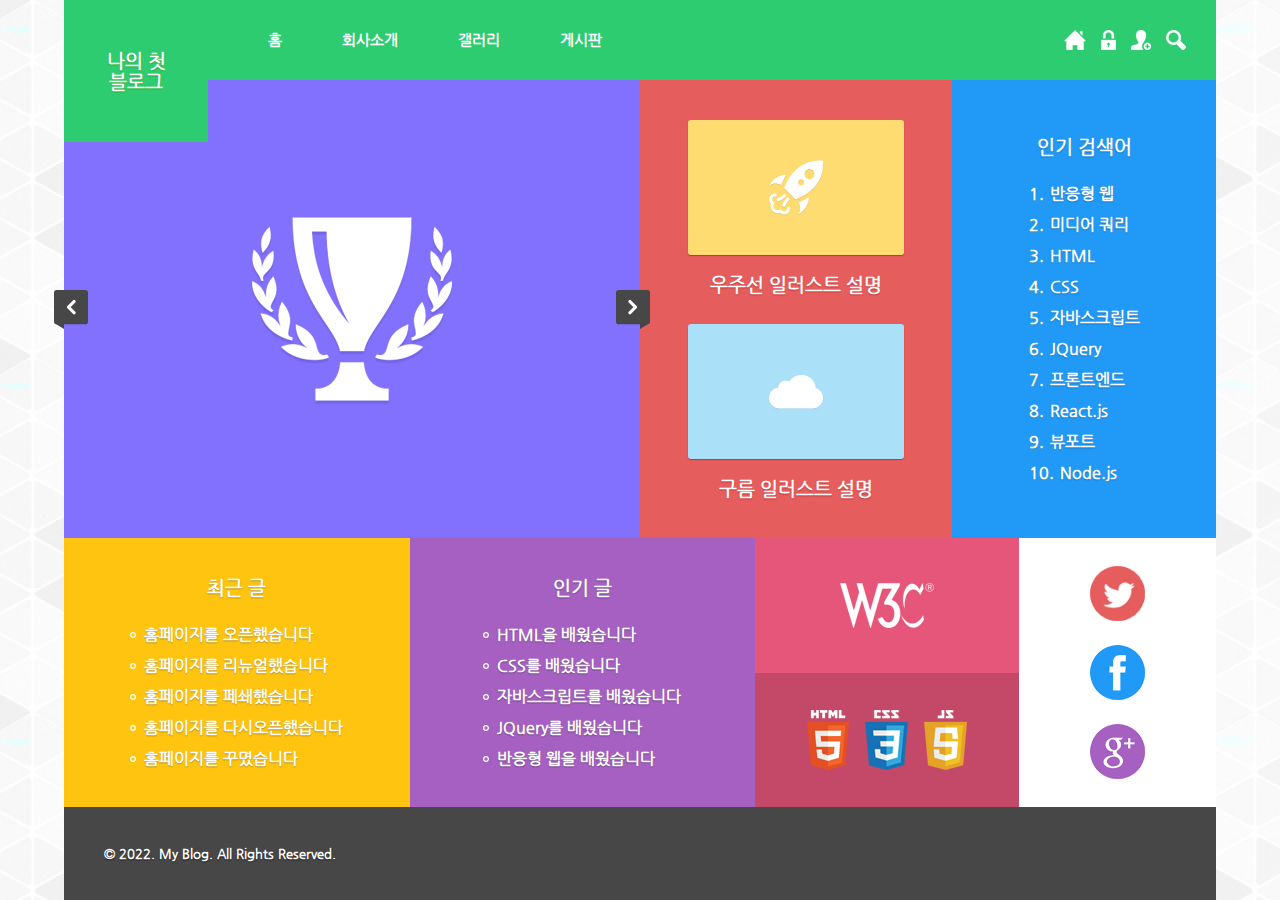
<file: index.html>
<!DOCTYPE html>
<html lang="ko">
<head>
    <meta charset="UTF-8">
    <meta http-equiv="X-UA-Compatible" content="IE=edge">
    <meta name="viewport" content="width=device-width, initial-scale=1.0, minimum-scale=1.0, maximum-scale=1.0, user-scalable=no">

    <!-- 추가적용한 것 : 최소스케일 minimum-scale=1.0, 최대스케일 maximum-scale=1.0, 사용자가 내 화면 스케일을 마음대로 확대축소 못하게 user-scalable=no -->
    <title>My Blog</title>
    <link href="css/reset.css" rel="stylesheet" type="text/css">
    <link href="css/default.css" rel="stylesheet" type="text/css">
    <link href="css/headerfooter.css" rel="stylesheet" type="text/css">
    <link href="images/favicon/favicon.ico" rel="shortcut icon">
    <link href="images/favicon/touch.png" rel="apple-touch-icon-precomposed">
    <script src="https://code.jquery.com/jquery-3.4.0.min.js"></script>
    <script src="js/flat.min.js"></script>  <!-- 이것은 무조건 아래에!!! -->
    <style>

    </style>
</head>
<body>
    <div id="wrap">
        <section class="info_section">
            <ul class="info_list">
                <li>
                    <a href="index.html">
                        <img src="images/s_images/info_icon_01.png" alt="집 이미지">
                    </a>  <!-- 홈으로 가기-->
                </li>
                <li>
                    <a href="#">
                        <img src="images/s_images/info_icon_02.png" alt="자물쇠 이미지">
                    </a>  <!-- 로그인-->
                </li>
                <li>
                    <a href="#">
                        <img src="images/s_images/info_icon_03.png" alt="사람 이미지">
                    </a>  <!-- 회원가입-->
                </li>
                <li>
                    <a href="#">
                        <img src="images/s_images/info_icon_04.png" alt="돋보기 이미지">
                    </a>  <!-- 검색-->
                </li>
            </ul>            
        </section>
        <header class="header">
            <h1 class="logo">
                <a href="index.html">나의 첫<br/>블로그</a>
            </h1>
            <nav class="nav">
                <ul class="gnb">
                    <li>
                        <a href="index.html">홈</a>
                        <span class="sub_menu_toggle_btn">하위 메뉴 토글 버튼</span>
                    </li>
                    <li>
                        <a href="introduce.html">회사소개</a>
                        <span class="sub_menu_toggle_btn">하위 메뉴 토글 버튼</span>
                    </li>
                    <li>
                        <a href="gallery.html">갤러리</a>
                        <span class="sub_menu_toggle_btn">하위 메뉴 토글 버튼</span>
                    </li>
                    <li>
                        <a href="board.html">게시판</a>
                        <span class="sub_menu_toggle_btn">하위 메뉴 토글 버튼</span>
                    </li>
                </ul>
            </nav>
            <span class="menu_toggle_btn">전체 메뉴 토글 버튼</span>
        </header>
        <section class="slider_section">
            <span class="prev_btn">이전 버튼</span><!--여기서 띄어쓰기나 엔터키 금지--><span class="next_btn">다음 버튼</span>   <!--이미지는 css에서 백그라운드로 넣을 예정-->
        </section>
        <section class="latest_post_section">
            <h1 class="title">최근 글</h1>
            <ul class="latest_post_list">
                <li><a href="#">홈페이지를 오픈했습니다</a></li>
                <li><a href="#">홈페이지를 리뉴얼했습니다</a></li>
                <li><a href="#">홈페이지를 페쇄했습니다</a></li>
                <li><a href="#">홈페이지를 다시오픈했습니다</a></li>
                <li><a href="#">홈페이지를 꾸몄습니다</a></li>
            </ul>
        </section>
        <section class="popular_post_section">
            <h1 class="title">인기 글</h1>
            <ul class="popular_post_list">
                <li><a href="#">HTML을 배웠습니다</a></li>
                <li><a href="#">CSS를 배웠습니다</a></li>
                <li><a href="#">자바스크립트를 배웠습니다</a></li>
                <li><a href="#">JQuery를 배웠습니다</a></li>
                <li><a href="#">반응형 웹을 배웠습니다</a></li>
            </ul>
        </section>
        <section class="gallery_section">
            <ul class="gallery_list">
                <li>
                    <a href="#">
                        <figure>
                            <img src="images/p_images/gallery_01.jpg" alt="우주선 이미지">
                            <figcaption>우주선 일러스트 설명</figcaption>
                        </figure>
                    </a>
                </li>
                <li>
                    <a href="#">
                        <figure>
                            <img src="images/p_images/gallery_02.jpg" alt="구름 이미지">
                            <figcaption>구름 일러스트 설명</figcaption>
                        </figure>
                    </a>
                </li>
            </ul>
        </section>
        <section class="rankup_section">
            <h2 class="title">인기 검색어</h2>
            <ul class="rankup_list">
                <li><a href="#">반응형 웹</a></li>
                <li><a href="#">미디어 쿼리</a></li>
                <li><a href="#">HTML</a></li>
                <li><a href="#">CSS</a></li>
                <li><a href="#">자바스크립트</a></li>
                <li><a href="#">JQuery</a></li>
                <li><a href="#">프론트엔드</a></li>
                <li><a href="#">React.js</a></li>
                <li><a href="#">뷰포트</a></li>
                <li><a href="#">Node.js</a></li>
            </ul>
        </section>
        <section class="banner_section">
            <div class="banner_box_01">
                <a href="#">
                    <img src="images/s_images/banner_logo_00.png" alt="W3C(HTML,CSS 표준을 만든 재단) 이미지">
                </a>
            </div>
            <div class="banner_box_02">
                <ul class="banner_list">
                    <li>
                        <a href="#"><img src="images/s_images/banner_logo_01.png" alt="주황이미지"></a>
                    </li>
                    <li>
                        <a href="#"><img src="images/s_images/banner_logo_02.png" alt="파랑이미지"></a>
                    </li>
                    <li>
                        <a href="#"><img src="images/s_images/banner_logo_03.png" alt="노랑 이미지"></a>
                    </li>
                </ul>
            </div>
        </section>
        <section class="social_section">
            <ul class="social_list">
                <li>
                    <a href="#"><img src="images//s_images/social_icon_01.png" alt="빨강 트위터 로고 이미지"></a>
                </li>
                <li>
                    <a href="#"><img src="images//s_images/social_icon_02.png" alt="페이스북 로고 이미지"></a>
                </li>
                <li>
                    <a href="#"><img src="images//s_images/social_icon_03.png" alt="보라 구글 이미지"></a>
                </li>
            </ul>
        </section>
        <section class="footer">
            <p>&copy; 2022. My Blog. All Rights Reserved.</p>
        </section>
    </div>
</body>
</html>
</file>
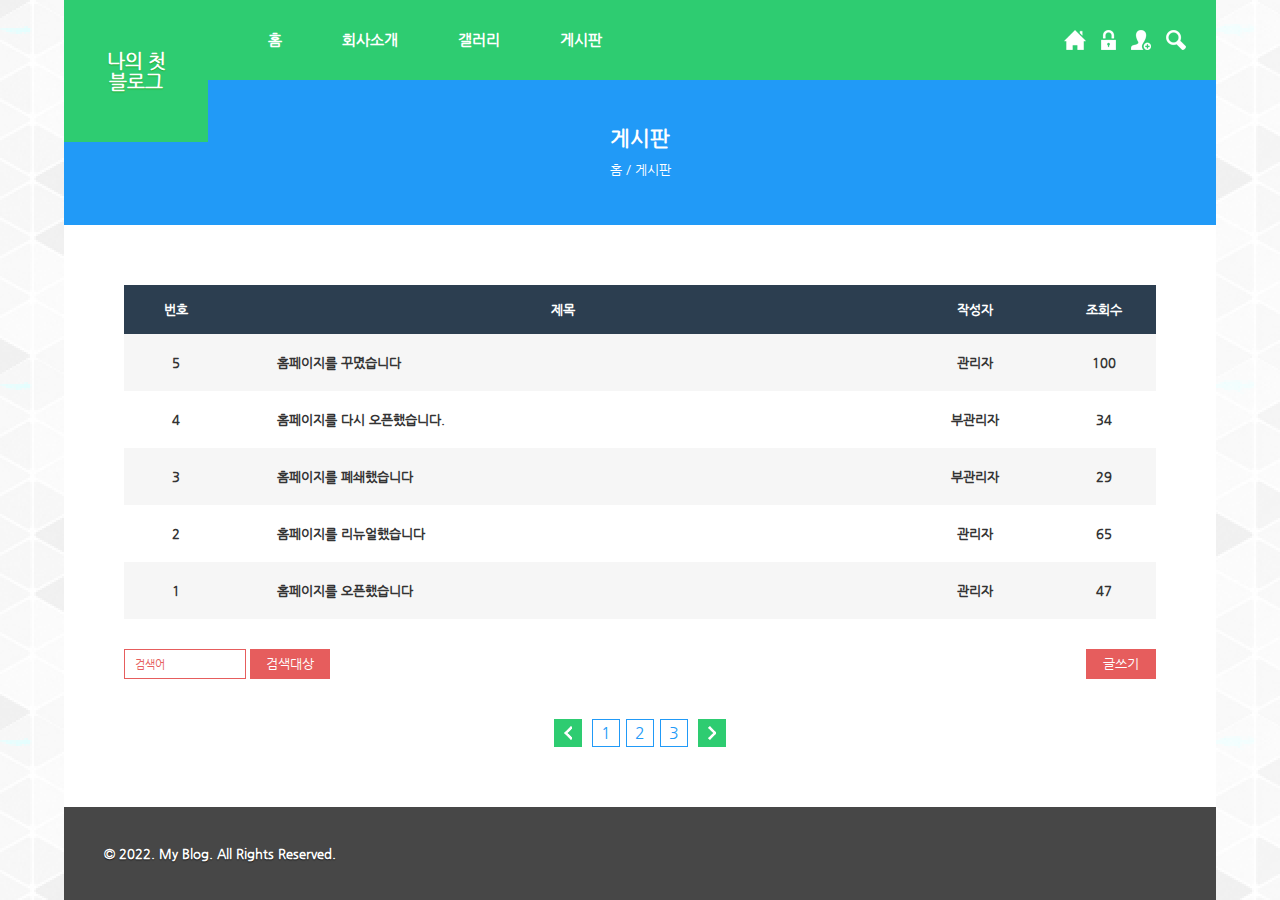
<file: board.html>
<!DOCTYPE html>
<html lang="ko">
<head>
    <meta charset="UTF-8">
    <meta http-equiv="X-UA-Compatible" content="IE=edge">
    <meta name="viewport" content="width=device-width, initial-scale=1.0, minimum-scale=1.0, maximum-scale=1.0, user-scalable=no">

    <!-- 추가적용한 것 : 최소스케일 minimum-scale=1.0, 최대스케일 maximum-scale=1.0, 사용자가 내 화면 스케일을 마음대로 확대축소 못하게 user-scalable=no -->
    <title>게시판-My Blog</title>
    <link href="css/reset.css" rel="stylesheet" type="text/css">
    <link href="css/board.css" rel="stylesheet" type="text/css">
    <link href="css/headerfooter.css" rel="stylesheet" type="text/css">
    <link href="css/subpage.css" rel="stylesheet" type="text/css">
    <link href="images/favicon/favicon.ico" rel="shortcut icon">
    <link href="images/favicon/touch.png" rel="apple-touch-icon-precomposed">
    <script src="https://code.jquery.com/jquery-3.4.0.min.js"></script>
    <script src="js/flat.min.js"></script>  <!-- 이것은 무조건 아래에!!! -->
    <style>

    </style>
</head>
<body>
    <div id="wrap">
        <section class="info_section">
            <ul class="info_list">
                <li>
                    <a href="index.html">
                        <img src="images/s_images/info_icon_01.png" alt="집 이미지">
                    </a>  <!-- 홈으로 가기-->
                </li>
                <li>
                    <a href="#">
                        <img src="images/s_images/info_icon_02.png" alt="자물쇠 이미지">
                    </a>  <!-- 로그인-->
                </li>
                <li>
                    <a href="#">
                        <img src="images/s_images/info_icon_03.png" alt="사람 이미지">
                    </a>  <!-- 회원가입-->
                </li>
                <li>
                    <a href="#">
                        <img src="images/s_images/info_icon_04.png" alt="돋보기 이미지">
                    </a>  <!-- 검색-->
                </li>
            </ul>            
        </section>
        <header class="header">
            <h1 class="logo">
                <a href="index.html">나의 첫<br/>블로그</a>
            </h1>
            <nav class="nav">
                <ul class="gnb">
                    <li>
                        <a href="index.html">홈</a>
                        <span class="sub_menu_toggle_btn">하위 메뉴 토글 버튼</span>
                    </li>
                    <li>
                        <a href="introduce.html">회사소개</a>
                        <span class="sub_menu_toggle_btn">하위 메뉴 토글 버튼</span>
                    </li>
                    <li>
                        <a href="gallery.html">갤러리</a>
                        <span class="sub_menu_toggle_btn">하위 메뉴 토글 버튼</span>
                    </li>
                    <li>
                        <a href="board.html">게시판</a>
                        <span class="sub_menu_toggle_btn">하위 메뉴 토글 버튼</span>
                    </li>
                </ul>
            </nav>
            <span class="menu_toggle_btn">전체 메뉴 토글 버튼</span>
        </header>
        <section class="sub_header_section">
            <h2>게시판</h2>
            <ul class="breadcrum_list">
                <li><a href="index.html">홈 /</a></li>
                <li><a href="#">게시판</a></li>
            </ul>
        </section>
        <section class="content_section">
            <div class="content_row_1">
                <table class="board_table">
                    <caption>문의사항 게시판</caption>
                    <thead>
                        <tr>
                            <th>번호</th>
                            <th>제목</th>
                            <th>작성자</th>
                            <th>조회수</th>
                        </tr>
                    </thead>
                    <tbody>
                        <tr>
                            <td>5</td>
                            <td><a href="#">홈페이지를 꾸몄습니다</a></td>
                            <td>관리자</td>
                            <td>100</td>
                        </tr>
                        <tr>
                            <td>4</td>
                            <td><a href="#">홈페이지를 다시 오픈했습니다.</a></td>
                            <td>부관리자</td>
                            <td>34</td>
                        </tr>
                        <tr>
                            <td>3</td>
                            <td><a href="#">홈페이지를 폐쇄했습니다</a></td>
                            <td>부관리자</td>
                            <td>29</td>
                        </tr>
                        <tr>
                            <td>2</td>
                            <td><a href="#">홈페이지를 리뉴얼했습니다</a></td>
                            <td>관리자</td>
                            <td>65</td>
                        </tr>
                        <tr>
                            <td>1</td>
                            <td><a href="#">홈페이지를 오픈했습니다</a></td>
                            <td>관리자</td>
                            <td>47</td>
                        </tr>
                    </tbody>
                </table>
            </div>
            <div class="content_row_2">
                <div class="search_box">
                    <form action="#" method="get">  <!-- action="내 form을 보낼 백엔드 주소"이고  method="get"은 서버로 보낸다는 뜻 -->
                        <input type="search" name="gallery_search_window" class="search_window" placeholder="검색어">  <!-- placeholder="검색창에 미리 띄어놓을 글자" -->
                        <div class="search_select_box">  <!--검색 필터 -->
                            <span>검색대상</span>
                            <ul class="search_select_list">
                                <li>제목</li>
                                <li>내용</li>
                                <li>제목+내용</li>
                                <li>댓글</li>
                                <li>이름</li>
                                <li>닉네임</li>
                                <li>아이디</li>
                                <li>태그</li>
                            </ul>
                        </div>
                    </form>
                </div>
                <div class="write_box">
                    <a href="#">글쓰기</a>
                </div>
            </div>
            <div class="content_row_3">
                <span class="list_prev_btn">게시판 이전 버튼</span>
                <a href="#">1</a>
                <a href="#">2</a>
                <a href="#">3</a>
                <span class="list_next_btn">게시판 다음 버튼</span>               
            </div>
        </section>
        <section class="footer">
            <p>&copy; 2022. My Blog. All Rights Reserved.</p>
        </section>
    </div>
</body>
</html>
</file>
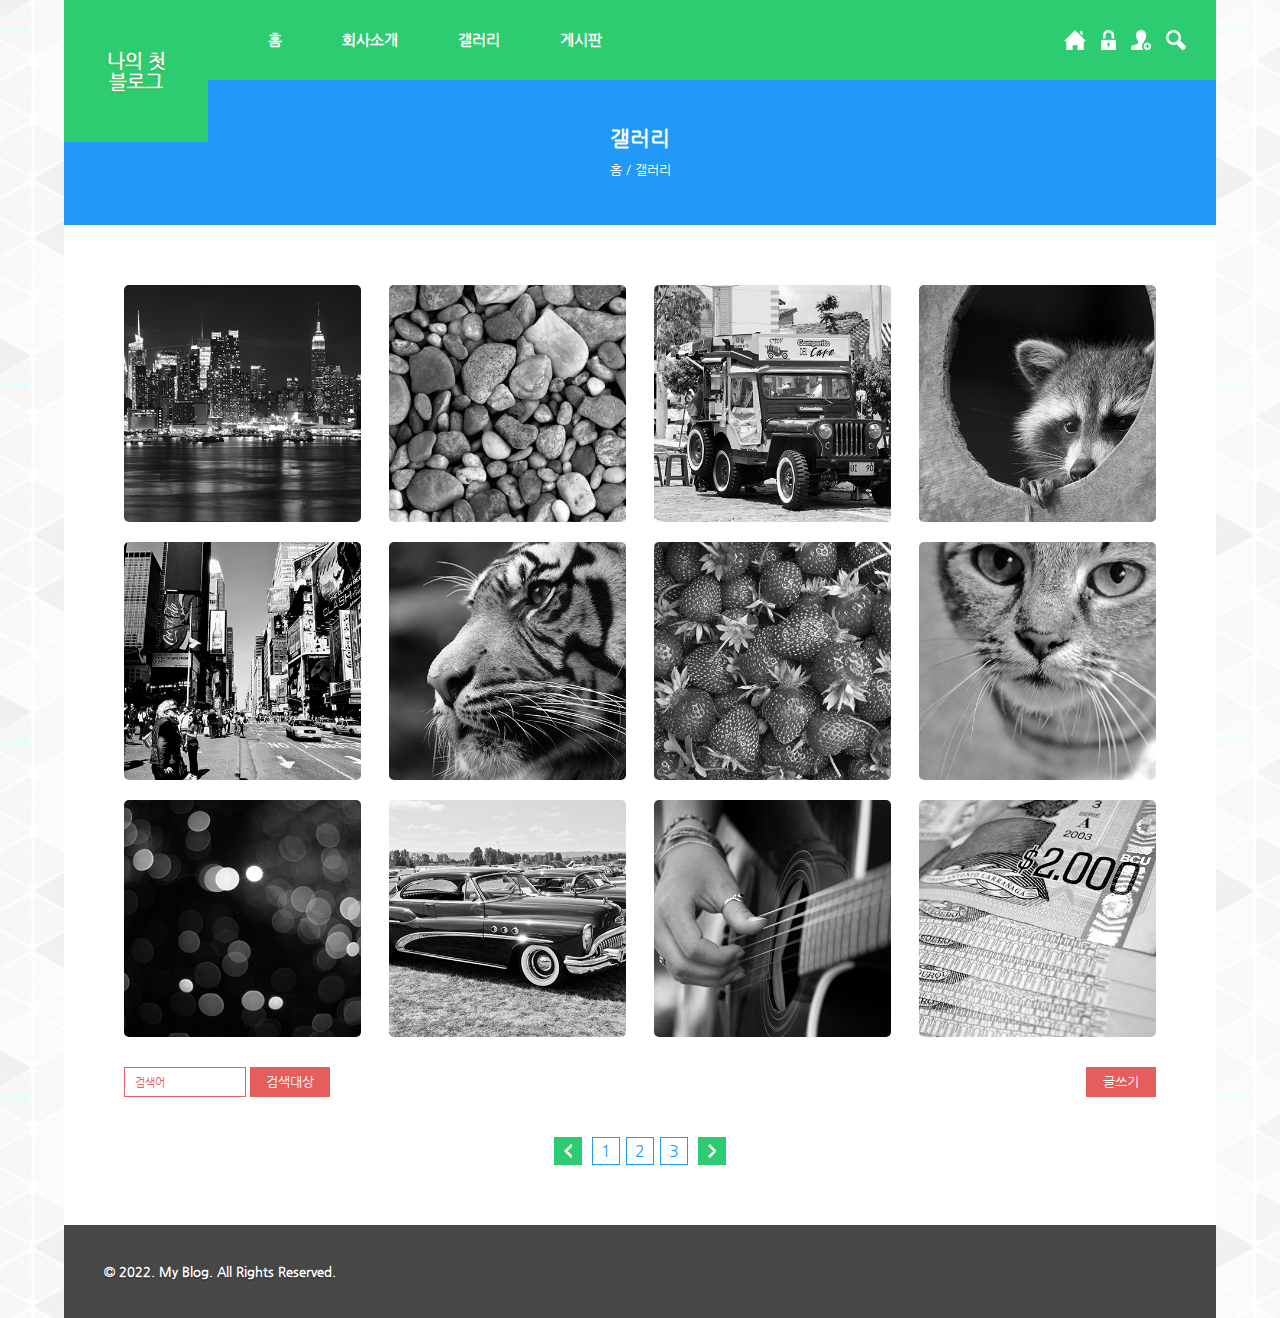
<file: gallery.html>
<!DOCTYPE html>
<html lang="ko">
<head>
    <meta charset="UTF-8">
    <meta http-equiv="X-UA-Compatible" content="IE=edge">
    <meta name="viewport" content="width=device-width, initial-scale=1.0, minimum-scale=1.0, maximum-scale=1.0, user-scalable=no">

    <!-- 추가적용한 것 : 최소스케일 minimum-scale=1.0, 최대스케일 maximum-scale=1.0, 사용자가 내 화면 스케일을 마음대로 확대축소 못하게 user-scalable=no -->
    <title>갤러리-My Blog</title>
    <link href="css/reset.css" rel="stylesheet" type="text/css">
    <link href="css/gallery.css" rel="stylesheet" type="text/css">
    <link href="css/headerfooter.css" rel="stylesheet" type="text/css">
    <link href="css/subpage.css" rel="stylesheet" type="text/css">
    <link href="images/favicon/favicon.ico" rel="shortcut icon">
    <link href="images/favicon/touch.png" rel="apple-touch-icon-precomposed">
    <script src="https://code.jquery.com/jquery-3.4.0.min.js"></script>
    <script src="js/flat.min.js"></script>  <!-- 이것은 무조건 아래에!!! -->
    <style>

    </style>
</head>
<body>
    <div id="wrap">
        <section class="info_section">
            <ul class="info_list">
                <li>
                    <a href="index.html">
                        <img src="images/s_images/info_icon_01.png" alt="집 이미지">
                    </a>  <!-- 홈으로 가기-->
                </li>
                <li>
                    <a href="#">
                        <img src="images/s_images/info_icon_02.png" alt="자물쇠 이미지">
                    </a>  <!-- 로그인-->
                </li>
                <li>
                    <a href="#">
                        <img src="images/s_images/info_icon_03.png" alt="사람 이미지">
                    </a>  <!-- 회원가입-->
                </li>
                <li>
                    <a href="#">
                        <img src="images/s_images/info_icon_04.png" alt="돋보기 이미지">
                    </a>  <!-- 검색-->
                </li>
            </ul>            
        </section>
        <header class="header">
            <h1 class="logo">
                <a href="index.html">나의 첫<br/>블로그</a>
            </h1>
            <nav class="nav">
                <ul class="gnb">
                    <li>
                        <a href="index.html">홈</a>
                        <span class="sub_menu_toggle_btn">하위 메뉴 토글 버튼</span>
                    </li>
                    <li>
                        <a href="introduce.html">회사소개</a>
                        <span class="sub_menu_toggle_btn">하위 메뉴 토글 버튼</span>
                    </li>
                    <li>
                        <a href="gallery.html">갤러리</a>
                        <span class="sub_menu_toggle_btn">하위 메뉴 토글 버튼</span>
                    </li>
                    <li>
                        <a href="board.html">게시판</a>
                        <span class="sub_menu_toggle_btn">하위 메뉴 토글 버튼</span>
                    </li>
                </ul>
            </nav>
            <span class="menu_toggle_btn">전체 메뉴 토글 버튼</span>
        </header>
        <section class="sub_header_section">
            <h2>갤러리</h2>
            <ul class="breadcrum_list">
                <li><a href="index.html">홈 /</a></li>
                <li><a href="#">갤러리</a></li>
            </ul>
        </section>
        <section class="content_section">
            <div class="content_row_1">
                <ul class="gallery_list">
                    <li><a href="#"><img src="images/p_images/sub_gallery_01.jpg" alt=""></a></li>
                    <li><a href="#"><img src="images/p_images/sub_gallery_02.jpg" alt=""></a></li>
                    <li><a href="#"><img src="images/p_images/sub_gallery_03.jpg" alt=""></a></li>
                    <li><a href="#"><img src="images/p_images/sub_gallery_04.jpg" alt=""></a></li>
                    <li><a href="#"><img src="images/p_images/sub_gallery_05.jpg" alt=""></a></li>
                    <li><a href="#"><img src="images/p_images/sub_gallery_06.jpg" alt=""></a></li>
                    <li><a href="#"><img src="images/p_images/sub_gallery_07.jpg" alt=""></a></li>
                    <li><a href="#"><img src="images/p_images/sub_gallery_08.jpg" alt=""></a></li>
                    <li><a href="#"><img src="images/p_images/sub_gallery_09.jpg" alt=""></a></li>
                    <li><a href="#"><img src="images/p_images/sub_gallery_10.jpg" alt=""></a></li>
                    <li><a href="#"><img src="images/p_images/sub_gallery_11.jpg" alt=""></a></li>
                    <li><a href="#"><img src="images/p_images/sub_gallery_12.jpg" alt=""></a></li>
                </ul>
            </div>
            <div class="content_row_2">
                <div class="search_box">
                    <form action="#" method="get">  <!-- action="내 form을 보낼 백엔드 주소"이고  method="get"은 서버로 보낸다는 뜻 -->
                        <input type="search" name="gallery_search_window" class="search_window" placeholder="검색어">  <!-- 검색창 --> <!-- placeholder="검색창에 미리 띄어놓을 글자" -->
                        <div class="search_select_box">  <!--검색 필터 -->
                            <span>검색대상</span>
                            <ul class="search_select_list">
                                <li>제목</li>
                                <li>내용</li>
                                <li>제목+내용</li>
                                <li>댓글</li>
                                <li>이름</li>
                                <li>닉네임</li>
                                <li>아이디</li>
                                <li>태그</li>
                            </ul>
                        </div>
                    </form>
                </div>
                <div class="write_box">
                    <a href="#">글쓰기</a>
                </div>
            </div>
            <div class="content_row_3">  <!-- 페이지 이동 부분 -->
                <span class="list_prev_btn">갤러리 이전 버튼</span>
                <a href="#">1</a>
                <a href="#">2</a>
                <a href="#">3</a>
                <span class="list_next_btn">갤러리 다음 버튼</span>               
            </div>
        </section>
        <section class="footer">
            <p>&copy; 2022. My Blog. All Rights Reserved.</p>
        </section>
    </div>
</body>
</html>
</file>
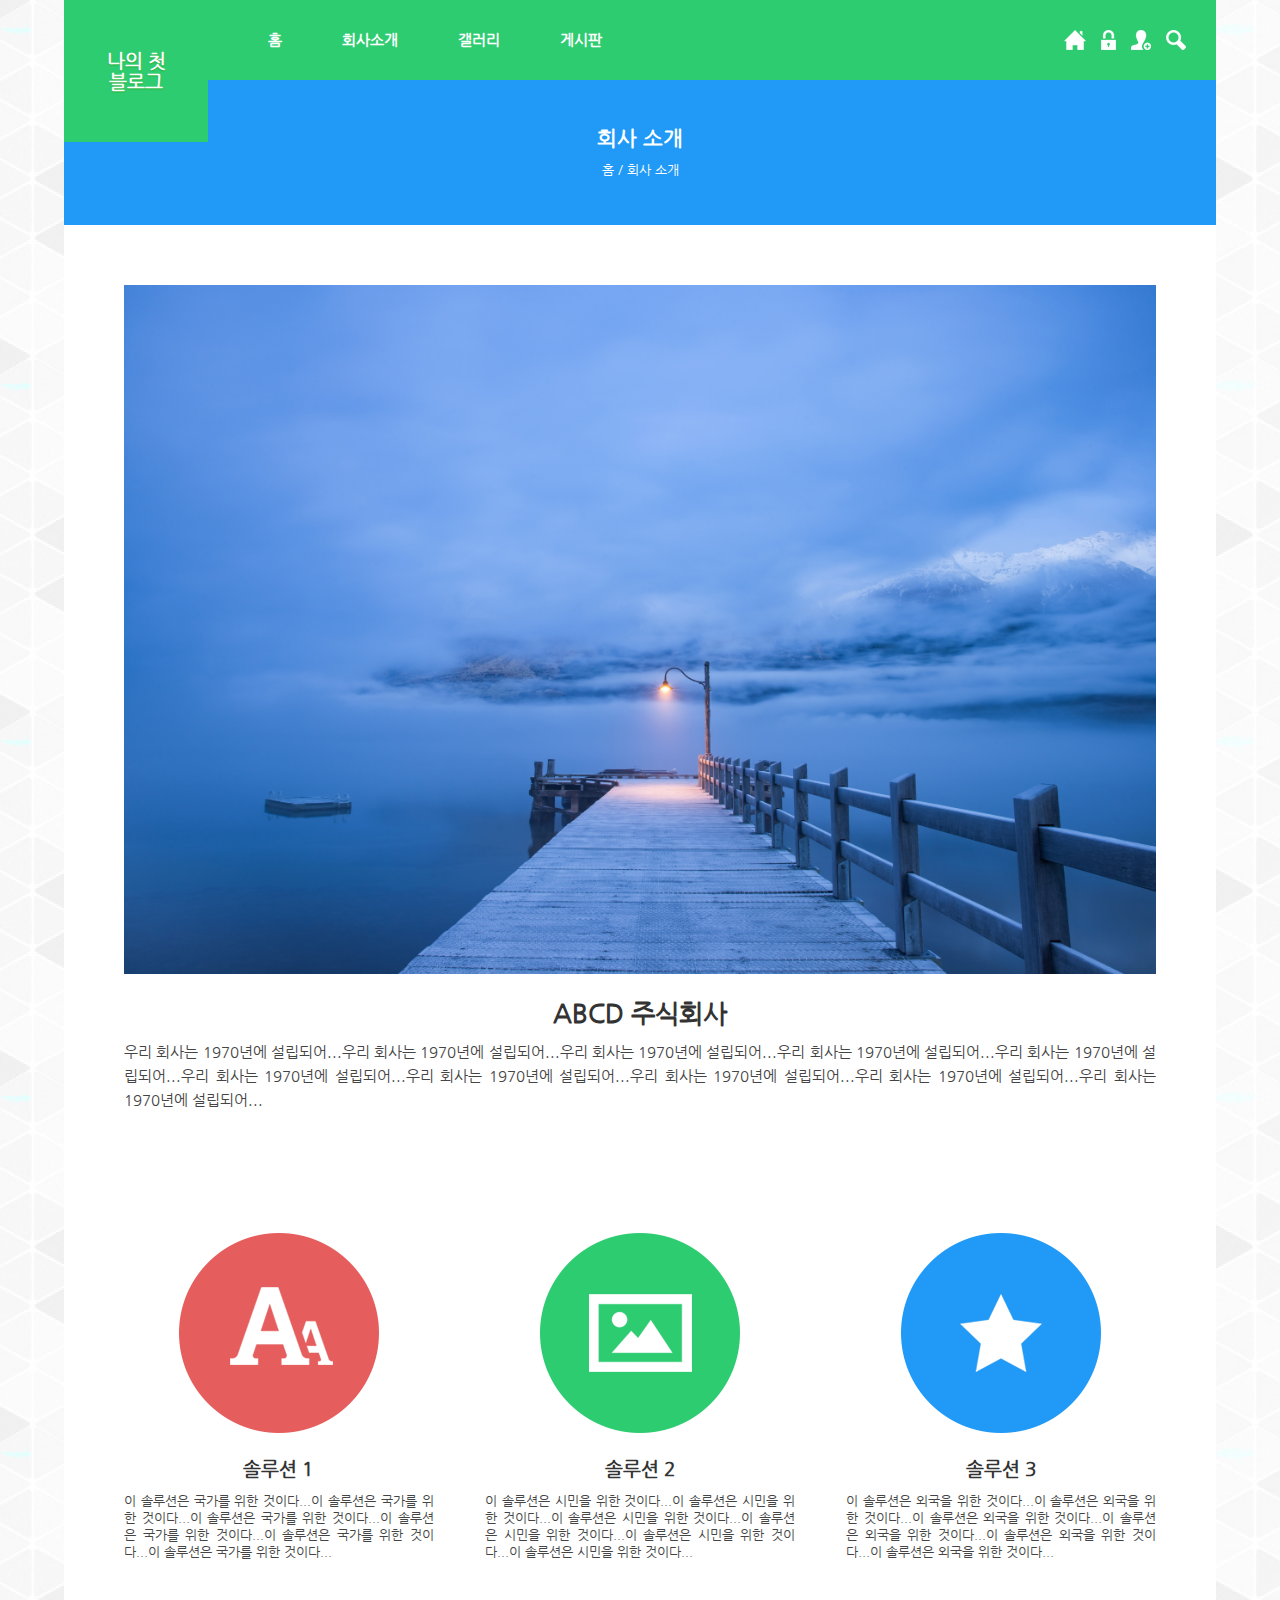
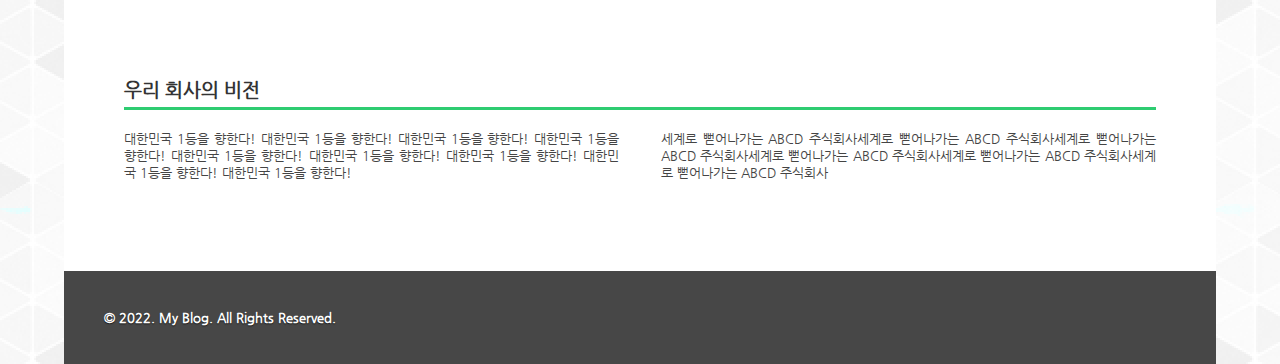
<file: introduce.html>
<!DOCTYPE html>
<html lang="ko">
<head>
    <meta charset="UTF-8">
    <meta http-equiv="X-UA-Compatible" content="IE=edge">
    <meta name="viewport" content="width=device-width, initial-scale=1.0, minimum-scale=1.0, maximum-scale=1.0, user-scalable=no">

    <!-- 추가적용한 것 : 최소스케일 minimum-scale=1.0, 최대스케일 maximum-scale=1.0, 사용자가 내 화면 스케일을 마음대로 확대축소 못하게 user-scalable=no -->
    <title>회사 소개-My Blog</title>
    <link href="css/reset.css" rel="stylesheet" type="text/css">
    <link href="css/introduce.css" rel="stylesheet" type="text/css">
    <link href="css/headerfooter.css" rel="stylesheet" type="text/css">
    <link href="css/subpage.css" rel="stylesheet" type="text/css">  <!-- 아래에 있어야 우선 순위 높음. 서브 페이지 CSS가 아래에 있어야 함 -->
    <link href="images/favicon/favicon.ico" rel="shortcut icon">
    <link href="images/favicon/touch.png" rel="apple-touch-icon-precomposed">
    <script src="https://code.jquery.com/jquery-3.4.0.min.js"></script>
    <script src="js/flat.min.js"></script>  <!-- 이것은 무조건 아래에!!! -->
    <style>

    </style>
</head>
<body>
    <div id="wrap">
        <section class="info_section">
            <ul class="info_list">
                <li>
                    <a href="index.html">
                        <img src="images/s_images/info_icon_01.png" alt="집 이미지">
                    </a>  <!-- 홈으로 가기-->
                </li>
                <li>
                    <a href="#">
                        <img src="images/s_images/info_icon_02.png" alt="자물쇠 이미지">
                    </a>  <!-- 로그인-->
                </li>
                <li>
                    <a href="#">
                        <img src="images/s_images/info_icon_03.png" alt="사람 이미지">
                    </a>  <!-- 회원가입-->
                </li>
                <li>
                    <a href="#">
                        <img src="images/s_images/info_icon_04.png" alt="돋보기 이미지">
                    </a>  <!-- 검색-->
                </li>
            </ul>            
        </section>
        <header class="header">
            <h1 class="logo">
                <a href="index.html">나의 첫<br/>블로그</a>
            </h1>
            <nav class="nav">
                <ul class="gnb">
                    <li>
                        <a href="index.html">홈</a>
                        <span class="sub_menu_toggle_btn">하위 메뉴 토글 버튼</span>
                    </li>
                    <li>
                        <a href="introduce.html">회사소개</a>
                        <span class="sub_menu_toggle_btn">하위 메뉴 토글 버튼</span>
                    </li>
                    <li>
                        <a href="gallery.html">갤러리</a>
                        <span class="sub_menu_toggle_btn">하위 메뉴 토글 버튼</span>
                    </li>
                    <li>
                        <a href="board.html">게시판</a>
                        <span class="sub_menu_toggle_btn">하위 메뉴 토글 버튼</span>
                    </li>
                </ul>
            </nav>
            <span class="menu_toggle_btn">전체 메뉴 토글 버튼</span>
        </header>
        <section class="sub_header_section">
            <h2>회사 소개</h2>
            <ul class="breadcrum_list">
                <li><a href="index.html">홈 /</a></li>
                <li><a href="#">회사 소개</a></li>
            </ul>
        </section>
        <section class="content_section">
            <div class="content_row_1">
                <img src="images/s_images/water-3378639.jpg" alt="홈페이지 이미지">
                <h3>ABCD 주식회사</h3>
                <p>우리 회사는 1970년에 설립되어...우리 회사는 1970년에 설립되어...우리 회사는 1970년에 설립되어...우리 회사는 1970년에 설립되어...우리 회사는 1970년에 설립되어...우리 회사는 1970년에 설립되어...우리 회사는 1970년에 설립되어...우리 회사는 1970년에 설립되어...우리 회사는 1970년에 설립되어...우리 회사는 1970년에 설립되어...</p>
            </div>
            <div class="content_row_2">
                <article>
                    <img src="images/s_images/introduce_02.png" alt="빨강 동그라미">
                    <h4>솔루션 1</h4>
                    <p>이 솔루션은 국가를 위한 것이다...이 솔루션은 국가를 위한 것이다...이 솔루션은 국가를 위한 것이다...이 솔루션은 국가를 위한 것이다...이 솔루션은 국가를 위한 것이다...이 솔루션은 국가를 위한 것이다...</p>
                </article>
                <article>
                    <img src="images/s_images/introduce_03.png" alt="초록 동그라미">
                    <h4>솔루션 2</h4>
                    <p>이 솔루션은 시민을 위한 것이다...이 솔루션은 시민을 위한 것이다...이 솔루션은 시민을 위한 것이다...이 솔루션은 시민을 위한 것이다...이 솔루션은 시민을 위한 것이다...이 솔루션은 시민을 위한 것이다...</p>
                </article>
                <article>
                    <img src="images/s_images/introduce_04.png" alt="파랑 동그라미">
                    <h4>솔루션 3</h4>
                    <p>이 솔루션은 외국을 위한 것이다...이 솔루션은 외국을 위한 것이다...이 솔루션은 외국을 위한 것이다...이 솔루션은 외국을 위한 것이다...이 솔루션은 외국을 위한 것이다...이 솔루션은 외국을 위한 것이다...</p>
                </article>
            </div>
            <div class="content_row_3">
                <h4>우리 회사의 비전</h4>
                <div class="para">
                    <p>대한민국 1등을 향한다! 대한민국 1등을 향한다! 대한민국 1등을 향한다! 대한민국 1등을 향한다! 대한민국 1등을 향한다! 대한민국 1등을 향한다! 대한민국 1등을 향한다! 대한민국 1등을 향한다! 대한민국 1등을 향한다!</p>
                    <p>세계로 뻗어나가는 ABCD 주식회사세계로 뻗어나가는 ABCD 주식회사세계로 뻗어나가는 ABCD 주식회사세계로 뻗어나가는 ABCD 주식회사세계로 뻗어나가는 ABCD 주식회사세계로 뻗어나가는 ABCD 주식회사</p>
                </div>
            </div>
        </section>
        <section class="footer">
            <p>&copy; 2022. My Blog. All Rights Reserved.</p>
        </section>
    </div>
</body>
</html>
</file>
<file: css/default.css>
/* 변수 */
:root {
    --main-color: #2ecc71;
    --main-color-booder: #39d67c;
    --logo-text-shadow: #25ab2e;

    --nav-background-color: #2c3e50;

    --latest_post-background-color: #ffc40f;
    --latest_post-text-shadow: #b98e0b;

    --title: #fff;  /* 최근 글, 인기 글 */

    --popular_post-background-color: #a660c2;
    --popular_post-text-shadow: #714185;

    --gallery-background-color: #e65d5d;
    --gallery-shadow: #c43434;

    --rankup-background-color: #219af7;
    --rankup-text-shadow: #1974ba;
    --rankup_list-border: white;

    --white: #fff;  /* white 색상을 이렇게 표현하기도 한다 */

    --banner_box_01-background-color: #e6567a;
    --banner_box_02-background-color: #c44968;

    --social_section-background-color: #fff;

    --footer-background-color: #474747;
    --footer-text-shadow: #191919;
}


/* 모바일용 CSS */
/* 모바일 - 슬라이더 영역 CSS */
.slider_section {
    order: 3;
    display: flex;
    justify-content: space-between;  /* 주축방향으로 양 끝에 배치 */
    align-items: center;             /* 교차축 방향으로 가운데 배치 */
    width: 100%;
    height: 300px;
    background: url(../images/p_images/slider_01.jpg) center center no-repeat;
}

.slider_section span {
    width: 34px;   /* 만든 이미지 가로 절반크기 */
    height: 39px;  /* 만든 이미지 세로크기 */
    text-indent: -9999px;   /* 글씨 안보이게 저멀리 치우기 */ 
    background: url(../images/s_images/slider_arrow.png) no-repeat;
}

.slider_section span.prev_btn {
    margin-left: -10px;    /* 좌측 바깥으로 10px 밀어내기 위해 */
    background-position: 0 0;  /* background-position: x축 위치 y축 위치; */
}

.slider_section span.next_btn {
    margin-right: -10px;   /* 우측 바깥으로 10px 밀어내기 위해 */
    background-position: -34px 0;  /* background-position: x축 위치 y축 위치; */
}

/* 모바일 - 최근 글, 인기 글 영역 CSS */
.latest_post_section {
    order: 4;
    background-color: var(--latest_post-background-color);
    text-shadow: 0 1px 1px var(--latest_post-text-shadow);
}

.popular_post_section {
    order: 5;
    background-color: var(--popular_post-background-color);
    text-shadow: 0 1px 1px var(--popular_post-text-shadow);
}

.latest_post_section,
.popular_post_section {
    padding: 40px 12.5%;   /* 위아래 고정패딩, 좌우 반응형 패딩 40/320*100 */
}

.title {
    font-size: 1.188em;
    text-align: center;
    color: var(--title);
    margin-bottom: 30px;  
}

.latest_post_list li,
.popular_post_list li {
    margin-top: 15px;
    font-weight: bold;
    background: url(../images/s_images/post_circle_icon.png) left center no-repeat;
    padding-left: 14px;
} 

.latest_post_list li:first-child,
.popular_post_list li:first-child {
    margin-top: 0;
}

/* 모바일 - 갤러리 영역 CSS */
.gallery_section {
    order: 6;
    padding: 50px 12.5%;   /* 위아래 고정패딩, 좌우 반응형 패딩 40/320*100 */
    background-color: var(--gallery-background-color);
    text-align: center;
    text-shadow: 0 1px 1px var(--gallery-shadow);
}

.gallery_section img {
    width: 100%;    /* 이미지 크기가 커서 넘치므로 줄인다 -> padding 크기 제외하고 안넘치고 최대한 크게 하는 것 */ 
    max-width: 100%;   /* 이미지 크기 조절시 해상도 깨지지 않게 이미지 본래 너비보다 더 커지지 않게하는 것 */
    border-radius: 3px;
    box-shadow: 0 1px 1px var(--gallery-shadow);
}

.gallery_list li:nth-child(2) {
    margin-top: 30px;
}

.gallery_list li figcaption {
    margin-top: 20px;
    font-size: 1.188em;
    font-weight: bold;
}

/* 모바일 - 인기 검색어 영역 CSS */
.rankup_section {
    order: 7;
    background-color: var(--rankup-background-color);
    padding: 40px 12.5%;   /* 위아래 고정패딩, 좌우 반응형 패딩 40/320*100 */
    text-shadow: 0 1px 1px var(--rankup-text-shadow);
}

.rankup_list {
    display: flex;  /* 가로 방향으로 */
    flex-wrap: wrap;   /* 여러줄 */
    justify-content: space-between;
}

.rankup_list li {
    width: 47.91667%;  /* (320-40-40-사이간격10)을 2로 나누고 또 이것을 (320-40-40)으로 나눈다 -> 115/240*100=47.91666666666667 */
    margin-top: 15px;
}

.rankup_list li:first-child,
.rankup_list li:nth-child(2) {
    margin-top: 0;
}

.rankup_list li a {
    border: 1px solid var(--rankup_list-border);
    border-radius: 5px;

    display: block;   /* a태그에 display: block; 속성을 주어 width값이 나타나게 함 */
    padding: 10px 0;
    text-align: center;
    font-weight: bold;
}

/* 모바일 - 배너 영역 CSS */
.banner_section {
    order: 8;
}

.banner_box_01 {
    background-color: var(--banner_box_01-background-color);
}

.banner_box_02 {
    background-color: var(--banner_box_02-background-color);
}

.banner_box_01 a {
    display: block;   /* inline 요소인 a태그를 block 요소로 바꿈 */
    text-align: center;
    padding: 30px 0;
}

.banner_list {
    display: flex;   /* 기본값인 가로배치됨 */
    justify-content: space-between;
    padding: 30px 12.5%;   /* 위아래 고정패딩, 좌우 반응형 패딩 40/320*100 */
}

/* 모바일 - SNS 영역 CSS */
.social_section {
    order: 9;
    padding: 30px 12.5%;   /* 위아래 고정패딩, 좌우 반응형 패딩 40/320*100 */
    background-color: var(--social_section-background-color);
}

.social_list {
    display: flex;
    justify-content: space-between;
}


/* 태블릿용 CSS */
@media all and (min-width: 768px) {
    /* 태블릿 - 슬라이더 영역 CSS */
    .slider_section {
        width: 59.89583%;   /* 460px/768px*100=59.89583333333333% */
        height: auto;  /* 모바일에서 적용한 높이를 자동으로 변경. 나중에 옆에 생기는 영역에 영향을 받을 것임 */
    }

    .slider_section span {
        z-index: 10;  /* 네비게이션 메뉴 > 슬라이더 버튼 > 나머지 */
        position: relative;
    }

    /* 태블릿 - 최근 글, 인기 글 영역 CSS */
    .latest_post_section {
        order: 5;
    }

    .popular_post_section {
        order: 6;
    }

    .latest_post_section,
    .popular_post_section {
        width: 31.25%;    /* 240px/768px*100=41.66666666666667*/
        padding-left: 5.20833%;
        padding-right: 5.20833%;   /* 모바일에서 주었던 반응형 패딩을 태블릿용 반응형 패딩으로 변경  40px/320px*100=12.5% ---> 40px/768px*100=5.20833% */
    }

    /* 태블릿 - 갤러리 영역 CSS */
    .gallery_section {
        order: 8;
        width: 60.9375%;  /* 468px/768px*100=71.35416666666667 */
        padding-left: 5.20833%;
        padding-right: 5.20833%;   /* 모바일에서 주었던 반응형 패딩을 태블릿용 반응형 패딩으로 변경  40px/320px*100=12.5% ---> 40px/768px*100=5.20833% */
    }

    .gallery_list {
        display: flex; /* 기본값인 가로형으로 보이게 됨 */
    }

    .gallery_list li:nth-child(2) {
        margin-top: 0;
        margin-left: 5.98290%;  /* 28px/갤러리의 태블릿 너비에서 좌우 패딩 뺀 값*100 = 28px/(548-40-40)px*100 = 28px/468px*100 = 5.982905982905983 */
    }

    .gallery_list li {
        width: 47.00855%;  /* (548-40-40-28)/2를 (548-40-40)로 우선 나눈다. -> 220px/468px*100=47.00854700854701 */

        /* (47.00855*2)+5.98290=100% */
    }

    /* 태블릿 - 인기 검색어 영역 CSS */
    .rankup_section {
        order: 4;
        width: 29.6875%;   /* (768-슬라이더영역460-40-40)/768*100=228px/768px*100=29.6875 */
        padding-left: 5.20833%;
        padding-right: 5.20833%;   /* 모바일에서 주었던 반응형 패딩을 태블릿용 반응형 패딩으로 변경  40px/320px*100=12.5% ---> 40px/768px*100=5.20833% */
    }

    /* 태블릿 - 배너 영역 CSS */
    .banner_section {
        order: 9;
        width: 28.64583%;   /* (768-갤러리영역468-40-40)/768*100=220/768*100=28.64583333333333 */
        display: flex;
        flex-direction: column;
    }

    .banner_section div {
        flex: 1 1 0;
    }

    .banner_box_01 {
        display: flex;
        justify-content: center;
        align-items: center;
    }

    .banner_box_01 a {
        display: inline;  /* 모바일에서 inline 요소인 a태그를 block 요소로 바꿈 -> 여기서 다시 inline 요소로 되돌린다.  */
        padding: 0;   /* 모바일에서 가운데 정렬을 위해 주었던 padding 삭제(태블릿에서 flex로 가운데 정렬했기 때문에 필요없어졌기 때문) */
    }

    .banner_box_02 {
        display: flex;
        justify-content: center;
        align-items: center;
    }

    .banner_list {
        padding: 0;  /* 모바일에서 주었던 padding 필요없어져서 삭제 */
        justify-content: flex-start;  /* 모바일에서 주었던 justify-content: space-between;을 필요없어져서 기본값인 justify-content: flex-start; 으로 변경 */
    }

    .banner_list li {
        margin: 0 8px;  /* 8px은 미미하므로 반응형으로 안 바꾼다 */
    }

    /* 태블릿 - SNS 영역 CSS */
    .social_section {
        order: 7;
        width: 16.66667%;   /* (768-최근글 영역240-인기글 영역240-40-40-40-40)/768*100=128/768*100=16.66666666666667 */
        padding: 0;  /* 모바일에서 주었던 padding 삭제 */

        display: flex;
        justify-content: center;
        align-items: center;
    }

    .social_list {
        flex-direction: column;
        justify-content: flex-start;
    }

    .social_list li:nth-child(2) {
        margin: 24px 0;
    }
}


/* PC용 CSS */
@media all and (min-width: 960px) {
    /* PC - 슬라이더 영역 CSS */
    .slider_section {
        order: 2;
        width: 50%;  /* 480px/960px*100 */
    }

    /* PC - 최근 글, 인기 글 영역 CSS */
    .latest_post_section,
    .popular_post_section {
        width: 30%;
        padding-left: 0;
        padding-right: 0;

        display: flex;
        flex-direction: column;  
        align-items: center;   /* flex를 이용하여 가운데 정렬*/
    }

    /* PC - 갤러리 영역 CSS */
    .gallery_section {
        order: 3;
        width: 18.75%;  /* 180px/960px*100 */
        padding: 40px 4.16667%;  /* 태블릿에서 주었던 좌우 반응형 패딩을 PC용 반응형 패딩으로 변경  40px/960px*100=4.166666666666667% */
    }

    .gallery_list {
        /* 세로 정렬로 만드는 방법1
        display: flex;
        flex-direction: column; */
        display: block;  /* 세로 정렬로 만드는 방법2 */
    }

    .gallery_list li {
        width: auto;  /* 태블릿에서 지정한 너비를 auto로 수정, 자동으로 크기에 맞춤 */
    }

    .gallery_list li:nth-child(2) {
        margin-left: 0;
        margin-top: 30px;
    }

    /* PC - 인기 검색어 영역 CSS */
    .rankup_section {
        display: flex;
        flex-direction: column;
        width: 22.91667%;  /* (960-슬라이더 너비480-갤러리 너비180-갤러리 좌우 패딩80)/960*100=220px/960px*100=22.91666666666667 */
        padding: 40px 0;
        align-items: center;
        justify-content: center;
    }

    .rankup_list {
        /* 세로 정렬로 만드는 방법1
        display: flex;
        flex-direction: column; */
        display: block;  /* 세로 정렬로 만드는 방법2 */
    }

    .rankup_list li:nth-child(2) {
        margin-top: 15px;
    }

    .rankup_list li {
        width: auto;  /* 너비를 auto로 수정, 자동으로 크기에 맞춤 */
        text-align: left;  /* 원래 left 라서 표시 안남 */
        counter-increment: rankup-counter;  /* rankup-counter은 변수name */
    }

    .rankup_list li::before {
        content: counter(rankup-counter) '.';  /* counter(변수name) 뒤에 한칸 띄우고  ''안에 추가로 넣고 싶은 것 추가 가능하다. 여기서는 점 1개만 추가했다 */
        color: white;
        font-weight: bold;
        text-shadow: 0 1px 1px #428e9e;  /* 옆의 글씨의 그림자 색상(#1974ba)과 조금 다른 것으로 줘봤다 */
        padding-right: 6px;    /* PC영역에서만 있는 것이라 반응형으로 안바꿈 */
    }

    .rankup_list li a {
        display: inline;
        padding: 0;
        border: 0;
    }

    /* PC - 배너 영역 CSS */
    .banner_section {
        order: 7;
        width: 22.91667%;  /* 220px/960px*100=22.91666666666667 */
    }

    /* PC - SNS 영역 CSS */
    .social_section {
        order: 8;
        width: 17.08333%;  /* (100%-최근글 영역30%-인기글 영역30%-배너 영역22.91667%=17.08333% */
    }
}
</file>
<file: css/headerfooter.css>
/* 변수 */
:root {
    --main-color: #2ecc71;
    --main-color-booder: #39d67c;
    --logo-text-shadow: #25ab2e;

    --nav-background-color: #2c3e50;

    --latest_post-background-color: #ffc40f;
    --latest_post-text-shadow: #b98e0b;

    --title: #fff;  /* 최근 글, 인기 글 */

    --popular_post-background-color: #a660c2;
    --popular_post-text-shadow: #714185;

    --gallery-background-color: #e65d5d;
    --gallery-shadow: #c43434;

    --rankup-background-color: #219af7;
    --rankup-text-shadow: #1974ba;
    --rankup_list-border: white;

    --white: #fff;  /* white 색상을 이렇게 표현하기도 한다 */

    --banner_box_01-background-color: #e6567a;
    --banner_box_02-background-color: #c44968;

    --social_section-background-color: #fff;

    --footer-background-color: #474747;
    --footer-text-shadow: #191919;
}


/* 모바일용 CSS */
/* 기본 CSS */
#wrap {
    display: flex;
    flex-flow: column nowrap; /* 세로 방향 세로기준 한줄 */ 
    width: 80%;  /* 모바일과 태블릿은 80%가 적당 */
    margin: 0 auto;
    max-width: 1200px;  /* 최대너비 제한하기 */
}

/* 모바일 - 인포 영역 CSS */
.info_section {
    order: 1;
    width: 100%;
    background-color: var(--main-color);
    border-bottom: 1px solid var(--main-color-booder);
}

.info_list {
    display: flex;

}

.info_list li {
    width: 25%;
    text-align: center;
}

.info_list li a {
    display: block;
    padding: 15px 0;
}

/* 모바일 - 헤더 영역 CSS */
.header {
    order: 2;
    display: flex;
    flex-direction: column;
    position: relative;  /* 자식요소인 .menu_toggle_btn 에 position: absolute; 를 주기 위해서 */
    width: 100%;
}

.logo {
    order: 1;  /* order 2번 중 1번이다 */
    width: 100%;
    padding: 30px 0;
    font-size: 1.188em;
    line-height: 21px;
    text-align: center;
    background-color: var(--main-color);
    text-shadow: 0 1px 1px var(--logo-text-shadow);
}

.nav {
    order: 2;  /* order 2번 중 2번이다 */
    width: 100%;
}

.gnb {
    display: none;   /* 맨 나중에 만드는 설정이다. 모바일과 태블릿에서 안보이게 해놓고 제이쿼리와 자바스크립트로 햄버거 버튼에 마우스 클릭했을 때 보여지게 할 예정 */
}

.gnb li {
    display: flex;
    background-color: var(--nav-background-color);
}

.gnb li a {
    width: 80%;
    padding: 20px 0 20px 20px;   /* 위 오른쪽 아래 왼쪽(시계방향) */
    font-size: 0.938em;
    font-weight: bold;
}

.gnb li span {
    width: 20%;
    text-indent: -9999px;   /* 글씨를 주었던 것을 왼쪽으로 -9999px 이동시켜 안보이게 치운다. (글씨는 허상) 그리고 그 자리에 이미지를 넣어 대체한다. */
    background-image: url(../images/s_images/sub_menu_toggle_btn.png);
    background-position: center center;
    background-repeat: no-repeat;
    /* 위 세 줄을 한 번에 표현하는 법
    background: url(../images/s_images/sub_menu_toggle_btn.png) center center no-repeat; */
    cursor: pointer;
}

.menu_toggle_btn {
    display: block;   /* span이라 inline인데 block으로 변경 */
    width: 30px;
    height: 30px;
    position: absolute;
    /* 이 버튼이 포함되어 있는 부모인 header 클래스가 position: relative; 이기 때문에 위치를 변경하기 위해서는 position: absolute; 로 설정해야 함 */
    top: 10px;
    right: 10px;
    text-indent: -9999px;
    background: url(../images/s_images/menu_toggle_btn.png);  /* 햄버거 아이콘 */
    cursor: pointer;
}

/* 모바일 - 푸터 영역 CSS */
.footer {
    order: 10;
    width: 100%;
    background-color: var(--footer-background-color);
}

.footer p {
    color: #fff;
    text-align: center;
    font-size: 0.813em;
    padding: 20px;
    font-weight: bold;
    text-shadow: 0 1px 1px var(--footer-text-shadow);
}


/* 태블릿용 CSS */
@media all and (min-width: 768px) {
    /* 기본 CSS */
    #wrap {
        display: flex; /* 모바일에 적용되었던 것과 동일하므로 안줘도 됨 */
        flex-flow: row wrap; /* 가로 방향 가로기준 여러줄 */
        width: 80%;  /* 모바일에 적용되었던 것과 동일하므로 안줘도 됨 */
    }

    /* 태블릿 - 헤더 영역 CSS */
    .header {
        /* display: flex; 를 다시 쓰지 않는 이유 --> 모바일에서 이미 display: flex; 를 정의해주었기 때문에 이를 상속받아서 그대로 사용 */
        flex-direction: row;  
        /* 모바일에서는 세로 방향이었지만, 태블릿에서는 가로 방향으로 놓기 위해서 row로 설정 */
    }

    .logo {
        position: absolute;
        top: 0;
        left: 0;   /* 여기서 뒤에 nav가 깔리면서 겹친 상태가 된다 */
        width: 15.625%;   /* 120px/768px*100  (태블릿이므로 960px이 아닌 768px로 나눈다.) */
        z-index: 10;
        padding: 0;   /* 모바일에서 준 padding 삭제 */
    }

    .logo a {
        display: block;
        padding: 50px 0;
    }

    .nav {
        position: relative;
        min-height: 80px;   /* 최소 높이 임의지정 */
        background-color: var(--main-color);
    }

    .gnb {
        position: absolute;  /* 자동으로 기본값이 적용되어 좌측위로 쏠림 */
        top: 100%;  /* 위에서 100% 내려옴(nav 최소높이 임의 지정한 80px) */
        right: 0;   /* 오른쪽으로 쏠리게 됨 */
        width: 40.10416%;    /* 308px/768px*100=40.10416666666667% */
        z-index: 20;  /* 태블릿에서 햄버거 버튼을 누르면 뜨는 것이므로 최대한 위에 뜨게 */
    }

    .menu_toggle_btn {
        top: 25px;   /*(nav 최소높이 80px - menu_toggle_btn 이미지 높이 30px)/2 = 25px */
        right: 30px;
        z-index: 20;
    } 

    /* 태블릿 - 푸터 영역 CSS */
    .footer p {
        padding: 40px;
    }       
}


/* PC용 CSS */
@media all and (min-width: 960px) {
    /* 기본 CSS */
    #wrap {
        display: flex; /* 모바일과 태블릿에 적용되었던 것과 동일하므로 안줘도 됨 */
        flex-flow: row wrap; /* 태블릿에 적용되었던 것과 동일하므로 안줘도 됨 */
        width: 90%;  /* PC에서 90%가 적당 */
        position: relative;
    }
    /* PC - 인포 영역 CSS */
    .info_section {
        order: 0;
        position: absolute;   /* 상단 우측 위에 오도록 하기 위해 */
        top: 30px;
        right: 30px;
        z-index: 30;
        width: auto;  /* 가로너비를 100%에서 auto로 수정, 자동으로 크기에 맞춤 */
        border-bottom: 0;  /* 위에서 적용한 border-bottom: 1px solid #39d67c; 삭제 */
    }

    .info_list li {
        width: auto;  /* 가로너비를 25%에서 auto로 수정, 육안으로 변화없음 */
        margin-left: 15px;
    }
    .info_list li a {
        padding: 0;   /* 위에서 적용한 padding 삭제 */
    }

    /* PC - 헤더 영역 CSS */
    .header {
        order: 1;
        justify-content: flex-end;
        position: static; 
        /* 헤더 영역 내부의 요소들이 PC환경에서는 flex로만 적용시키기 위해서 모바일과 태블릿에서 적용한 position: relative;를 기본값인 position: static;으로 돌려놓는다  */
    }

    .logo {
        width: 12.5%;  /* 120px/960px*100  (PC영역은 960px이므로 960px로 나눈다) */
    }

    .nav {
        display: flex;
        align-items: center;
        position: static;   /* 태블릿에서 적용한 position 값을 기본값인 position: static;으로 돌려놓는다 */
        width: 87.5%;  /* (960-120)/960*100=840/960*100 */
    }

    .gnb {
        display: flex;
        flex-direction: row;
        position: static;   /* 태블릿에서 적용한 position 값을 기본값인 position: static;으로 돌려놓는다 */
        width: 100%;
    }

    .gnb li {
        display: block;   /* 위에서 적용한 것 변경 */
        background: none;   /* 위에서 적용한 배경 샥제 */
        margin-left: 5.95238%;   /* 50px/840px*100   (PC 960px에서 logo 120px을 뺀 nav 840px로 나눠야 한다) */
    }

    .gnb li a {
        width: auto;  /* 모바일에서 적용한 크기 변경 */
        padding: 0;   /* 모바일에서 적용한 padding 삭제 */
        text-indent: 0;
    }

    .gnb li span {
        display: none;  /* 하위 메뉴 토글 버튼인 span삭제하기 */
    }

    .menu_toggle_btn {
        display: none;  /* PC에서는 이 버튼이 보일 필요 없으므로 위에서 적용한 것 삭제 */ 
    }

    /* PC - 푸터 영역 CSS */
    .footer {
        order: 9;
    }

    .footer p {
        text-align: left;   /* 대부분 Pc에서는 이 내용이 좌측하단에 온다 */
    }
}
</file>
<file: css/board.css>
/* 모바일용 CSS */
/* 모바일 - 컨텐츠 영역 CSS */
.board_table {
    width: 100%;
}

.board_table caption {
    /* 모바일 상태에서는 안보이게 */
    position: absolute;   
    top: -9999px;
    left: -9999px; 

    /* text-indent: -9999px; 도 가능하지만 그것은 빈 공간이 남아 있으므로 위의 것을 사용한다. 위의 경우는 글씨와 함께 공간도 -9999px로 이동하여 없어진다. */

    width: 1px;
    height: 1px;
    overflow: hidden;
    visibility: hidden;
}

.board_table thead,
.board_table tbody {
    font-size: 0.813em;
    text-align: center;
    font-weight: bold;
}

.board_table thead {
    background-color: #2c3e50;
    color: white;
}

.board_table tbody,
.board_table tbody a {
    color: #333;
}

.board_table tbody tr:nth-child(odd) {
    background-color: #f6f6f6;
}

.board_table thead tr th {
    padding: 18px 0;
}

.board_table tbody tr td {
    padding: 22px 0;
}

.board_table thead tr th:nth-child(1),
.board_table thead tr th:nth-child(3),
.board_table thead tr th:nth-child(4),
.board_table tbody tr td:nth-child(1),
.board_table tbody tr td:nth-child(3),
.board_table tbody tr td:nth-child(4) {
    display: none;       /* 모바일 상태에서는 안보이게 */
}

.content_row_2 {
    display: flex;   /* 가로 방향 정렬로 바꾸기 위해 */
    justify-content: space-between;
    margin: 30px 0 40px 0;
}
.search_window {
    width: 120px;
    height: 28px;
    font-size: 0.688em;
    text-indent: 10px;   /* 글씨 앞에 공간주는 것 */
}

.search_select_box {
    display: none;   /* 모바일에서는 검색필터 안보이게 */ 
}

.write_box a {
    display: block;    /* inline 요소인 a태그를 block요소로 변경 */
    background-color: #e65d5d;  
    width: 70px; 
    height: 30x;   /* 버튼처럼 보일 예정이라 가변이 아니어도 되므로 고정값 */
    text-align: center;
    line-height: 30px;
    font-size: 0.813em;
}

.content_row_3 {
    display: flex;
    justify-content: center;
}

.content_row_3 a {
    width: 26px;
    height: 26px;
    border: 1px solid #219af7;
    color: #219af7;
    text-align: center;
    line-height: 26px;
    transition: all 0.4s;
}

.content_row_3 a:hover {
    background-color: #219af7;
    color: white;
}

.content_row_3 a:nth-of-type(2) {
    margin: 0 6px;
}

.content_row_3 span {
    width: 28px;
    height: 28px;
    text-indent: -9999px;
}

.content_row_3 span.list_prev_btn {
    background: #2ecc71 url(../images/s_images/list_prev_btn.png) center center no-repeat;
    margin-right: 10px;
}

.content_row_3 span.list_next_btn {
    background: #2ecc71 url(../images/s_images/list_next_btn.png) center center no-repeat;
    margin-left: 10px;
}


/* 태블릿용 CSS */
@media all and (min-width: 768px) {
    /* 태블릿 - 컨텐츠 영역 CSS */
    .board_table thead tr th:nth-child(1),
    .board_table thead tr th:nth-child(3),
    .board_table thead tr th:nth-child(4),
    .board_table tbody tr td:nth-child(1),
    .board_table tbody tr td:nth-child(3),
    .board_table tbody tr td:nth-child(4) {
        display: table-cell;       /* 모바일에서 안보이게 했던 것을 태블릿 상태에서는 보이게 */
    }

    .board_table thead tr th:nth-child(1){
        width: 10%;
    }

    .board_table thead tr th:nth-child(2){
        width: 65%;
    }

    .board_table thead tr th:nth-child(3){
        width: 15%;
    }

    .board_table thead tr th:nth-child(4){
        width: 10%;
    }

    .board_table tbody tr td:nth-child(2) {
        text-align: center;
    }
    
    .search_select_box {
        display: inline-block;  /* 모바일에서 display: none;으로 안보이게 했던 것을 옆으로 보여지게 */
        position: relative;
    }

    .search_select_box span {
        display: inline-block;
        width: 80px;
        height: 30px;
        background-color: #e65d5d;
        color: white;
        font-size: 0.813em;
        text-align: center;
        line-height: 30px;
        cursor: pointer;
    }

    .search_select_list {
        display: none;  /* 아래 4줄 먼저 만들고 나중에 설정 */

        position: absolute;
        top: 105%;    /* top: 100%; 는 위의 span에 딱 붙으므로 5% 정도 아래로 내리기 위해*/
        left: 0%;
        width: 100%;
    }

    .search_select_list li {
        background-color: #e65d5d;
        color: white;
        cursor: pointer;

        padding: 6px 0;
        font-size: 0.75em;
        text-indent: 10px;
    }

    .search_select_box:hover .search_select_list {
        display: block;
    }
}

/* PC용 CSS */
@media all and (min-width: 960px) {
    /* PC - 컨텐츠 영역 CSS */
    .board_table tbody tr td:nth-child(2) {
        text-align: left;   /* PC에서만 좌측정렬로 보이게 */
        text-indent: 50px;
    }
}
</file>
<file: css/subpage.css>
/* 모바일용 CSS */
/* 모바일 - 서브 헤더 영역 CSS */
.sub_header_section {
    order: 3;
    padding: 48px 0;
    background-color: #219af7;
    text-align: center;
}

.sub_header_section h2 {
    margin-bottom: 12px;
    font-size: 1.313em;
    color: white;
}

.breadcrum_list li {
    display: inline;  /* 한줄로 하기 위해 */
    font-size: 0.813em;
}

/* 모바일 - 컨텐츠 영역 CSS */
.content_section {
    order: 4;
    padding: 20px;
    background-color: white;
}

/* 모바일 - 푸터 영역 CSS */
.footer {
    order: 5;
}


/* 태블릿용 CSS */
@media all and (min-width: 768px) {
    /* 태블릿 - 서브 헤더 영역 CSS */
    .sub_header_section {
        width: 100%;
    }

    /* 태블릿 - 컨텐츠 영역 CSS */
    .content_section {
        width: 100%;
        padding: 40px;
    }
}


/* PC용 CSS */
@media all and (min-width: 960px) {
    /* PC - 서브 헤더 영역 CSS */
    .sub_header_section {
        order: 2;
    }

    /* PC - 컨텐츠 영역 CSS */
    .content_section {
        order: 3;
        padding: 60px;
    }

    /* PC - 푸터 영역 CSS */
    .footer {
        order: 4;
    }    
}
</file>
<file: css/gallery.css>
/* 모바일용 CSS */
/* 모바일 - 컨텐츠 영역 CSS */
.gallery_list img {
    width: 100%;
    max-width: 100%;
    border-radius: 5px;
    transition: all 0.4s;
    -webkit-filter: grayscale(1);   /* (Chrome 18, Opera 15, Safari 6) 브라우저 버전에서 작동. 브라우저 버전마다 작동되는 것이 다르므로 -webkit 을 주는데 항상 -webkit 이 일반보다 윗줄에 와야 함 */
    filter: grayscale(1);   /* (Edge 12, Firefox 35, Safari 9, Chrome 53, Opera 40) 브라우저 버전에서 작동 */
}

.gallery_list img:hover {
    /* 이미지에 마우스 가져다 데었을 때 흑백->컬러로 보이게 */
    -webkit-filter: grayscale(0);
    filter: grayscale(0);
}

.gallery_list li {
    margin-top: 20px;
}

.gallery_list li:nth-child(1) {
    margin-top: 0;
}

.content_row_2 {
    display: flex;   /* 가로 방향 정렬로 바꾸기 위해 */
    justify-content: space-between;
    margin: 30px 0 40px 0;
}
.search_window {
    width: 120px;
    height: 28px;
    font-size: 0.688em;
    text-indent: 10px;   /* 글씨 앞에 공간주는 것 */
}

.search_select_box {
    display: none;   /* 모바일에서는 검색필터 안보이게 */ 
}

.write_box a {
    display: block;    /* inline 요소인 a태그를 block요소로 변경 */
    background-color: #e65d5d;  
    width: 70px; 
    height: 30x;   /* 버튼처럼 보일 예정이라 가변이 아니어도 되므로 고정값 */
    text-align: center;
    line-height: 30px;
    font-size: 0.813em;
}

.content_row_3 {
    display: flex;
    justify-content: center;
}

.content_row_3 a {
    width: 26px;
    height: 26px;
    border: 1px solid #219af7;
    color: #219af7;
    text-align: center;
    line-height: 26px;
    transition: all 0.4s;
}

.content_row_3 a:hover {
    background-color: #219af7;
    color: white;
}

.content_row_3 a:nth-of-type(2) {
    margin: 0 6px;
}

.content_row_3 span {
    width: 28px;
    height: 28px;
    text-indent: -9999px;
}

.content_row_3 span.list_prev_btn {
    background: #2ecc71 url(../images/s_images/list_prev_btn.png) center center no-repeat;
    margin-right: 10px;
}

.content_row_3 span.list_next_btn {
    background: #2ecc71 url(../images/s_images/list_next_btn.png) center center no-repeat;
    margin-left: 10px;
}


/* 태블릿용 CSS */
@media all and (min-width: 768px) {
    /* 태블릿 - 컨텐츠 영역 CSS */
    .gallery_list {
        display: flex;
        flex-wrap: wrap;
        justify-content: space-between;
    }

    .gallery_list li {
        width: 48%;
    }

    .gallery_list li:nth-child(2) {
        margin-top: 0;
    }

    .search_select_box {
        display: inline-block;  /* 모바일에서 display: none;으로 안보이게 했던 것을 옆으로 보여지게 */
        position: relative;
    }

    .search_select_box span {
        display: inline-block;
        width: 80px;
        height: 30px;
        background-color: #e65d5d;
        color: white;
        font-size: 0.813em;
        text-align: center;
        line-height: 30px;
        cursor: pointer;
    }

    .search_select_list {
        display: none;  /* 아래 4줄 먼저 만들고 나중에 설정 */

        position: absolute;
        top: 105%;    /* top: 100%; 는 위의 span에 딱 붙으므로 5% 정도 아래로 내리기 위해*/
        left: 0%;
        width: 100%;
    }

    .search_select_list li {
        background-color: #e65d5d;
        color: white;
        cursor: pointer;

        padding: 6px 0;
        font-size: 0.75em;
        text-indent: 10px;
    }

    .search_select_box:hover .search_select_list {
        display: block;
    }
}


/* PC용 CSS */
@media all and (min-width: 960px) {
    /* PC- 컨텐츠 영역 CSS */
    .gallery_list li {
        width: 23%;
    }
    .gallery_list li:nth-child(3),
    .gallery_list li:nth-child(4) {
        margin-top: 0;
    }
}
</file>
<file: css/introduce.css>
/* 모바일용 CSS */
/* 모바일 - 컨텐츠 영역 CSS */
.content_section > div {
    margin-top: 60px;
}

.content_section > div:first-child {
    margin-top: 0;
}

.content_row_1 img {
    width: 100%;
    max-width: 100%;
}

.content_row_1 h3 {
    margin: 26px 0 14px 0;
    font-size: 1.625em;
    color: #333;
    text-align: center;   /* 가운데 정렬 */
}

.content_row_1 p {
    font-size: 0.938em;
    line-height: 1.625em;  /* 보통 글씨의 1.2~1.5배 정도로 한다 */
    color: #444;
    text-align: justify;   /* 양쪽 정렬 */
}

.content_row_2 article {
    margin-top: 40px;
    text-align: center;
}

.content_row_2 article:first-child {
    margin-top: 0;
}

.content_row_2 img {
    max-width: 100%;
}

.content_row_2 h4 {
    margin: 26px 0 14px 0;
    font-size: 1.188em;  
    color: #333; 
}

.content_row_2 p {
    font-size: 0.813em;
    line-height: 1.313em;
    color: #444;
    text-align: justify;
}

.content_row_3 h4 {
    margin-bottom: 20px;
    padding-bottom: 8px;   /* 글씨와 아래 선 사이의 간격 */
    font-size: 1.188em; 
    border-bottom: 3px solid #2ecc71;
    color: #333;
}

/* .para p:first-child {
    margin-bottom: 30px;
} */

.para p:not(:last-child) {  
    /* para 클래스 아래에 있는 p 태그에 대해서
    last-child(마지막 자식)을 제외한 모든 요소 */
    margin-bottom: 30px;
}

.para p {
    font-size: 0.813em;
    line-height: 1.313em;
    color: #444;
    text-align: justify;
}


/* 태블릿용 CSS */
@media all and (min-width: 768px) {
    /* 모바일 - 컨텐츠 영역 CSS */
    .content_section > div {
        margin-top: 120px;
    }
}

/* PC용 CSS */
@media all and (min-width: 960px) {
    /* PC - 컨텐츠 영역 CSS */
    .content_row_2 {
        display: flex;   /* block 요소인 article을 가로 정렬하기 위해 */
        justify-content: space-between;
    }

    .content_row_2 > article {
        margin-top: 0;
        width: 30%;
    }

    .para {
        display: flex;   /* block 요소인 p 태그를 가로 정렬하기 위해 */
        justify-content: space-between;
    }

    .para p {
        width: 48%;
        margin: 0;   /* 모바일에서 준 margin 삭제 */
    }
}
</file>
